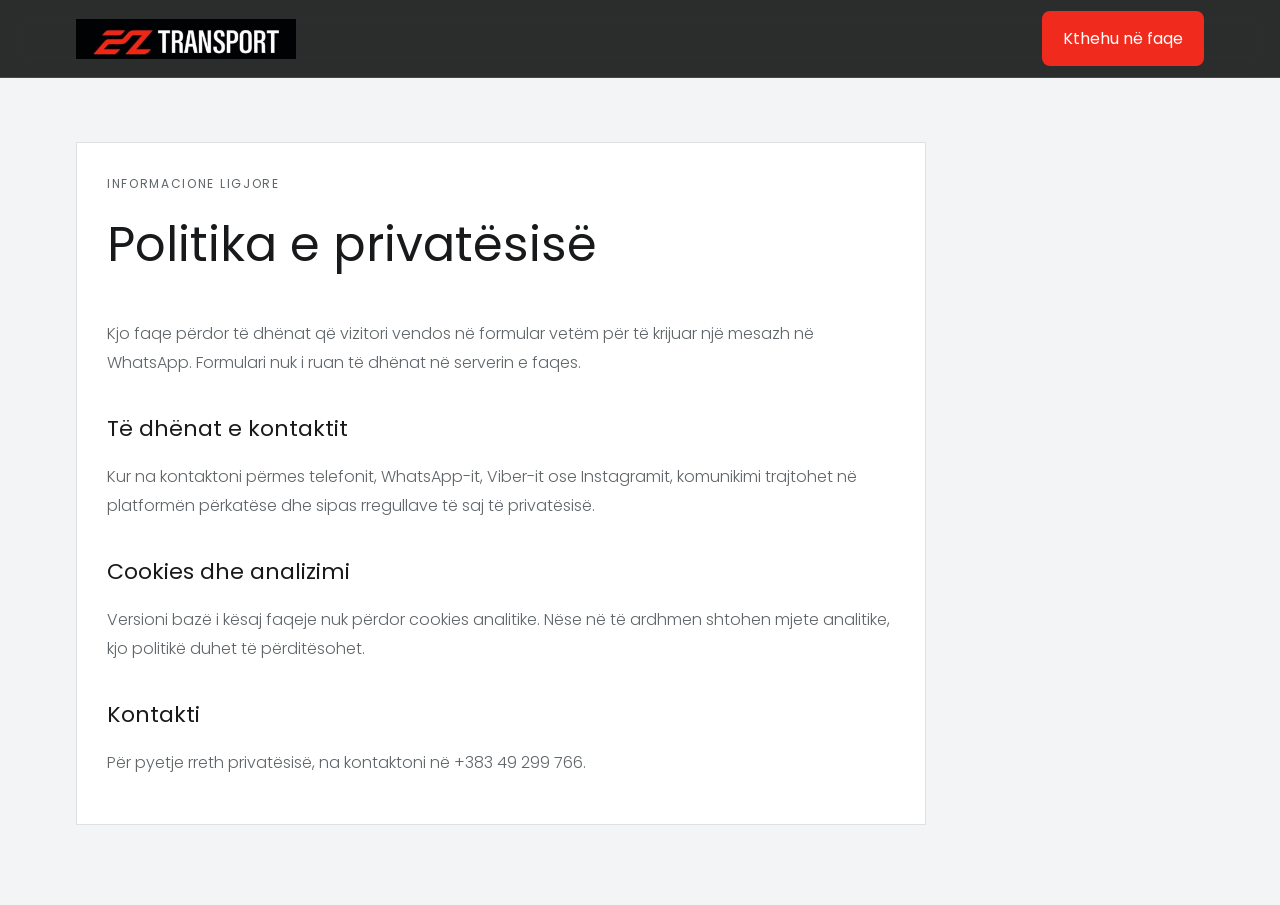
<file: privacy.html>
<!doctype html>
<html lang="sq">
<head>
  <meta charset="utf-8">
  <meta name="viewport" content="width=device-width, initial-scale=1">
  <title>Politika e privatësisë | EZ Autotransport</title>
  <link rel="icon" href="assets/images/favicon.png">
  <link rel="preconnect" href="https://fonts.googleapis.com">
  <link rel="preconnect" href="https://fonts.gstatic.com" crossorigin>
  <link href="https://fonts.googleapis.com/css2?family=Poppins:wght@300;400&display=swap" rel="stylesheet">
  <link rel="stylesheet" href="assets/css/style.css?v=20260714-3">
</head>
<body>
  <header class="site-header"><div class="container header-inner"><a class="brand" href="index.html"><img src="assets/images/ez-autotransport-logo.webp" alt="EZ Autotransport"></a><a class="button button-primary" href="index.html">Kthehu në faqe</a></div></header>
  <main class="legal-page"><div class="container"><article class="legal-card">
    <p class="eyebrow">Informacione ligjore</p>
    <h1>Politika e privatësisë</h1>
    <p>Kjo faqe përdor të dhënat që vizitori vendos në formular vetëm për të krijuar një mesazh në WhatsApp. Formulari nuk i ruan të dhënat në serverin e faqes.</p>
    <h2>Të dhënat e kontaktit</h2>
    <p>Kur na kontaktoni përmes telefonit, WhatsApp-it, Viber-it ose Instagramit, komunikimi trajtohet në platformën përkatëse dhe sipas rregullave të saj të privatësisë.</p>
    <h2>Cookies dhe analizimi</h2>
    <p>Versioni bazë i kësaj faqeje nuk përdor cookies analitike. Nëse në të ardhmen shtohen mjete analitike, kjo politikë duhet të përditësohet.</p>
    <h2>Kontakti</h2>
    <p>Për pyetje rreth privatësisë, na kontaktoni në +383 49 299 766.</p>
  </article></div></main>
</body>
</html>
</file>
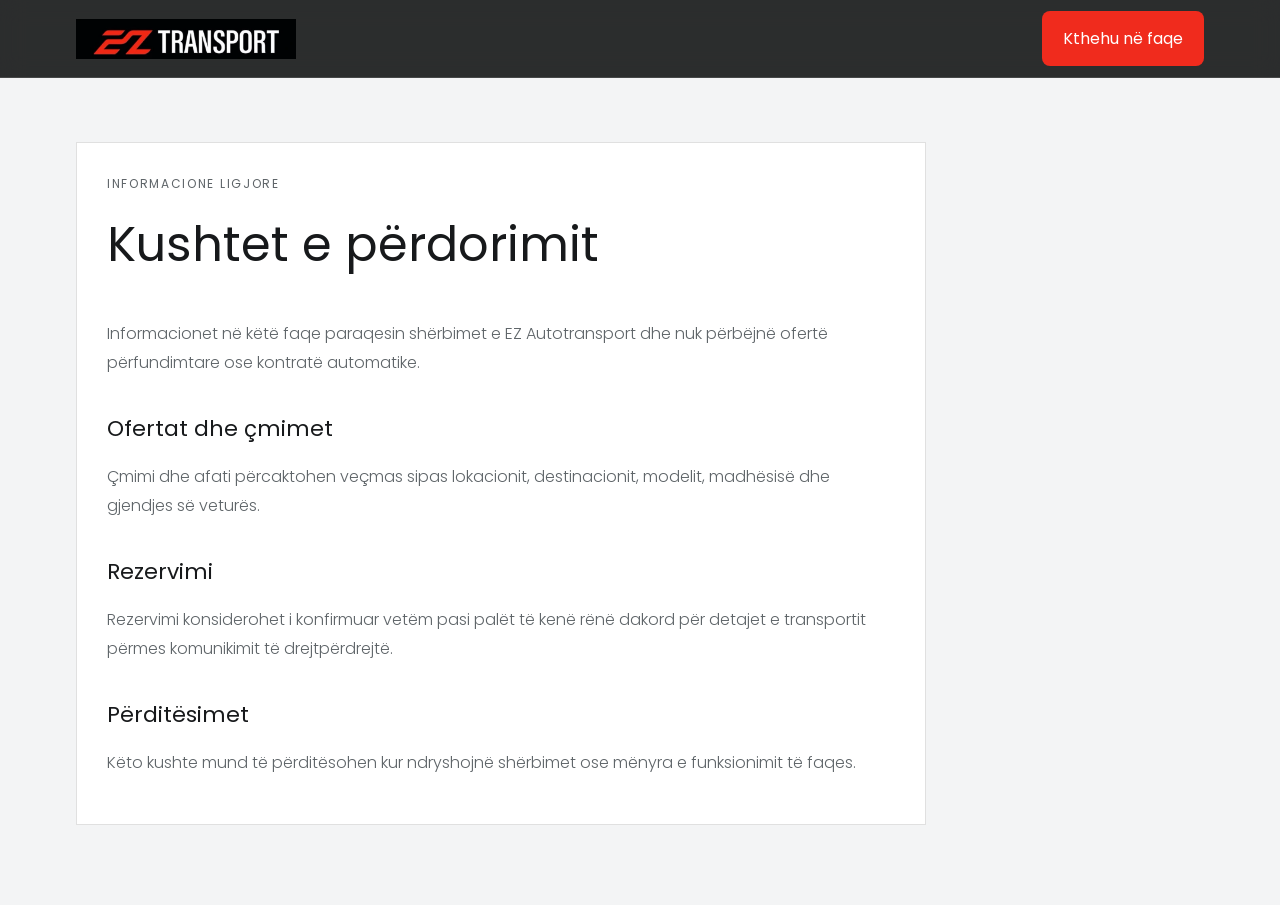
<file: terms.html>
<!doctype html>
<html lang="sq">
<head>
  <meta charset="utf-8">
  <meta name="viewport" content="width=device-width, initial-scale=1">
  <title>Kushtet e përdorimit | EZ Autotransport</title>
  <link rel="icon" href="assets/images/favicon.png">
  <link rel="preconnect" href="https://fonts.googleapis.com">
  <link rel="preconnect" href="https://fonts.gstatic.com" crossorigin>
  <link href="https://fonts.googleapis.com/css2?family=Poppins:wght@300;400&display=swap" rel="stylesheet">
  <link rel="stylesheet" href="assets/css/style.css?v=20260714-3">
</head>
<body>
  <header class="site-header"><div class="container header-inner"><a class="brand" href="index.html"><img src="assets/images/ez-autotransport-logo.webp" alt="EZ Autotransport"></a><a class="button button-primary" href="index.html">Kthehu në faqe</a></div></header>
  <main class="legal-page"><div class="container"><article class="legal-card">
    <p class="eyebrow">Informacione ligjore</p>
    <h1>Kushtet e përdorimit</h1>
    <p>Informacionet në këtë faqe paraqesin shërbimet e EZ Autotransport dhe nuk përbëjnë ofertë përfundimtare ose kontratë automatike.</p>
    <h2>Ofertat dhe çmimet</h2>
    <p>Çmimi dhe afati përcaktohen veçmas sipas lokacionit, destinacionit, modelit, madhësisë dhe gjendjes së veturës.</p>
    <h2>Rezervimi</h2>
    <p>Rezervimi konsiderohet i konfirmuar vetëm pasi palët të kenë rënë dakord për detajet e transportit përmes komunikimit të drejtpërdrejtë.</p>
    <h2>Përditësimet</h2>
    <p>Këto kushte mund të përditësohen kur ndryshojnë shërbimet ose mënyra e funksionimit të faqes.</p>
  </article></div></main>
</body>
</html>
</file>
<file: assets/css/style.css>
:root {
  --red: #f02b1d;
  --black: #050607;
  --dark: #111417;
  --white: #ffffff;
  --gray: #d2d5d7;
  --muted: #f3f4f5;
  --text: #17191b;
  --border-dark: rgba(255, 255, 255, 0.13);
  --border-light: rgba(5, 6, 7, 0.12);
  --container: 1240px;
  --header-height: 72px;
}

* { box-sizing: border-box; }
html { scroll-behavior: smooth; }
body {
  margin: 0;
  overflow-x: hidden;
  font-family: "Poppins", sans-serif;
  font-weight: 300;
  color: var(--text);
  background: var(--white);
  -webkit-font-smoothing: antialiased;
}
body.menu-open { overflow: hidden; }
img { max-width: 100%; display: block; }
a { color: inherit; text-decoration: none; }
button, input, select, textarea { font: inherit; }
button { cursor: pointer; }
svg { width: 24px; height: 24px; fill: none; stroke: currentColor; stroke-width: 1.7; stroke-linecap: round; stroke-linejoin: round; }
h1, h2, h3, p { margin-top: 0; }
h1, h2, h3, strong, .button { font-weight: 400; }
p { line-height: 1.7; }
section[id] { scroll-margin-top: calc(var(--header-height) + 12px); }

.container {
  width: 100%;
  max-width: var(--container);
  margin: 0 auto;
  padding-left: 24px;
  padding-right: 24px;
}

.skip-link {
  position: fixed;
  left: 16px;
  top: -80px;
  z-index: 9999;
  padding: 12px 16px;
  background: var(--red);
  color: var(--white);
}
.skip-link:focus { top: 16px; }

.site-header {
  position: fixed;
  inset: 0 0 auto 0;
  z-index: 1000;
  height: var(--header-height);
  background: rgba(5, 6, 7, 0.84);
  border-bottom: 1px solid var(--border-dark);
  backdrop-filter: blur(12px);
}
.header-inner {
  height: 100%;
  display: flex;
  align-items: center;
  justify-content: space-between;
}
.brand { display: inline-flex; width: 196px; max-width: 58vw; }
.brand img { width: 100%; height: 40px; object-fit: cover; object-position: center; }
.menu-toggle {
  display: grid;
  place-content: center;
  gap: 5px;
  width: 46px;
  height: 46px;
  padding: 0;
  border: 1px solid var(--border-dark);
  border-radius: 8px;
  background: transparent;
  color: var(--white);
}
.menu-toggle span {
  display: block;
  width: 20px;
  height: 1px;
  background: currentColor;
  transition: transform .25s ease, opacity .25s ease;
}
.menu-toggle[aria-expanded="true"] span:nth-child(1) { transform: translateY(6px) rotate(45deg); }
.menu-toggle[aria-expanded="true"] span:nth-child(2) { opacity: 0; }
.menu-toggle[aria-expanded="true"] span:nth-child(3) { transform: translateY(-6px) rotate(-45deg); }
.desktop-nav { display: none; }
.mobile-menu {
  position: fixed;
  top: var(--header-height);
  left: 0;
  right: 0;
  max-height: 0;
  overflow: hidden;
  background: var(--black);
  border-bottom: 1px solid var(--border-dark);
  transition: max-height .32s ease;
}
.mobile-menu.open { max-height: calc(100vh - var(--header-height)); overflow-y: auto; }
.mobile-menu-inner {
  display: grid;
  gap: 0;
  padding-top: 16px;
  padding-bottom: 24px;
}
.mobile-menu a:not(.button) {
  padding: 15px 0;
  border-bottom: 1px solid var(--border-dark);
  color: var(--white);
  font-weight: 400;
}
.mobile-menu .button { margin-top: 14px; }

.hero {
  position: relative;
  min-height: 720px;
  display: flex;
  align-items: flex-end;
  color: var(--white);
  background: var(--black);
}
.hero-image, .hero-overlay {
  position: absolute;
  inset: 0;
  width: 100%;
  height: 100%;
}
.hero-image { object-fit: cover; object-position: 54% center; }
.hero-overlay {
  background:
    radial-gradient(circle at 78% 22%, rgba(240,43,29,.18), transparent 28%),
    linear-gradient(180deg, rgba(5,6,7,.30) 0%, rgba(5,6,7,.40) 28%, rgba(5,6,7,.92) 100%),
    linear-gradient(90deg, rgba(5,6,7,.78) 0%, rgba(5,6,7,.48) 42%, rgba(5,6,7,.2) 100%);
}
.hero-content {
  position: relative;
  z-index: 1;
  padding-top: calc(var(--header-height) + 74px);
  padding-bottom: 54px;
}
.hero-grid {
  display: grid;
  gap: 26px;
}
.hero-copy {
  max-width: 760px;
}
.hero-pills {
  display: flex;
  flex-wrap: wrap;
  gap: 10px;
  margin-top: 18px;
}
.hero-pills span {
  display: inline-flex;
  align-items: center;
  min-height: 38px;
  padding: 8px 14px;
  border: 1px solid rgba(255,255,255,.16);
  border-radius: 999px;
  color: var(--white);
  background: rgba(255,255,255,.06);
  backdrop-filter: blur(10px);
  font-size: 13px;
}
.hero-card {
  position: relative;
  z-index: 1;
  padding: 22px;
  border: 1px solid rgba(255,255,255,.12);
  border-radius: 18px;
  background: linear-gradient(180deg, rgba(10,12,14,.88) 0%, rgba(10,12,14,.72) 100%);
  box-shadow: 0 20px 44px rgba(0,0,0,.18);
  backdrop-filter: blur(10px);
}
.hero-card-label {
  margin-bottom: 8px;
  color: var(--red);
  text-transform: uppercase;
  letter-spacing: .14em;
  font-size: 12px;
}
.hero-card h2 {
  margin: 0 0 18px;
  color: var(--white);
  font-size: 24px;
  line-height: 1.15;
}
.hero-feature-list {
  display: grid;
  gap: 14px;
}
.hero-feature-list li {
  display: grid;
  grid-template-columns: 40px minmax(0, 1fr);
  gap: 14px;
  align-items: start;
}
.hero-feature-list li > span {
  display: grid;
  place-items: center;
  width: 40px;
  height: 40px;
  border-radius: 50%;
  border: 1px solid rgba(240,43,29,.4);
  color: var(--red);
  background: rgba(240,43,29,.08);
  font-size: 12px;
}
.hero-feature-list strong {
  display: block;
  margin-bottom: 4px;
  color: var(--white);
  font-weight: 400;
}
.hero-feature-list p {
  margin: 0;
  color: rgba(255,255,255,.72);
  font-size: 14px;
}
.hero-stats {
  display: grid;
  grid-template-columns: repeat(3, minmax(0, 1fr));
  gap: 12px;
  margin-top: 22px;
  padding-top: 18px;
  border-top: 1px solid rgba(255,255,255,.1);
}
.hero-stats article {
  padding-right: 10px;
}
.hero-stats strong {
  display: block;
  margin-bottom: 5px;
  color: var(--white);
  font-size: 17px;
  font-weight: 400;
}
.hero-stats span {
  display: block;
  color: rgba(255,255,255,.72);
  font-size: 12px;
  line-height: 1.5;
}
.eyebrow {
  margin-bottom: 14px;
  color: var(--red);
  text-transform: uppercase;
  letter-spacing: .14em;
  font-size: 12px;
  font-weight: 400;
}
.hero h1 {
  max-width: 780px;
  margin-bottom: 18px;
  font-size: clamp(34px, 9vw, 58px);
  line-height: 1.08;
  letter-spacing: -.035em;
}
.hero-text {
  max-width: 650px;
  margin-bottom: 28px;
  color: #e6e7e8;
  font-size: 16px;
}
.hero-actions { display: grid; gap: 12px; }

.button {
  min-height: 52px;
  display: inline-flex;
  align-items: center;
  justify-content: center;
  padding: 14px 20px;
  border: 1px solid transparent;
  border-radius: 8px;
  text-align: center;
  transition: transform .2s ease, background .2s ease, border-color .2s ease;
}
.button:hover { transform: translateY(-2px); }
.button:focus-visible, a:focus-visible, button:focus-visible, input:focus-visible, select:focus-visible, textarea:focus-visible {
  outline: 2px solid var(--red);
  outline-offset: 3px;
}
.button-primary { background: var(--red); color: var(--white); }
.button-primary:hover { background: #d92418; }
.button-secondary { color: var(--white); background: rgba(5,6,7,.35); border-color: rgba(255,255,255,.45); }
.button-secondary:hover { border-color: var(--white); background: rgba(5,6,7,.72); }
.dark-button { color: var(--black); border-color: rgba(5,6,7,.35); background: transparent; }

.trust-strip { background: linear-gradient(180deg, #07090b 0%, #090c10 100%); color: var(--white); border-top: 1px solid var(--border-dark); }
.trust-grid {
  display: grid;
  grid-template-columns: 1fr 1fr;
  gap: 1px;
  padding-top: 18px;
  padding-bottom: 18px;
}
.trust-item {
  display: flex;
  align-items: center;
  gap: 10px;
  min-height: 72px;
  padding: 10px 8px;
  border: 1px solid var(--border-dark);
  font-size: 13px;
  font-weight: 400;
}
.icon-box {
  flex: 0 0 auto;
  display: grid;
  place-items: center;
  width: 38px;
  height: 38px;
  color: var(--red);
}
.icon-box svg { width: 26px; height: 26px; }

.section { padding: 78px 0; }
.section-dark { color: var(--white); background: var(--dark); }
.section-muted { background: var(--muted); }
.section-heading { max-width: 700px; margin-bottom: 36px; }
.section-heading h2, .split-content h2, .contact-section h2, .audience-card h2 {
  margin-bottom: 14px;
  font-size: clamp(28px, 7.2vw, 46px);
  line-height: 1.15;
  letter-spacing: -.03em;
}
.section-heading p:last-child { color: #666c70; }
.section-dark .section-heading p:last-child { color: var(--gray); }

.quote-form {
  padding: 22px;
  border: 1px solid var(--border-dark);
  background: rgba(255,255,255,.025);
}
.form-grid { display: grid; gap: 18px; }
.quote-form label { display: grid; gap: 8px; }
.quote-form label span { color: var(--gray); font-size: 13px; }
.quote-form input, .quote-form select, .quote-form textarea {
  width: 100%;
  min-height: 52px;
  padding: 13px 14px;
  border: 1px solid var(--border-dark);
  border-radius: 8px;
  color: var(--white);
  background: #0b0d0f;
  font-size: 16px;
  font-weight: 300;
}
.quote-form textarea { resize: vertical; min-height: 120px; }
.quote-form select option { background: #0b0d0f; }
.quote-form [aria-invalid="true"] { border-color: var(--red); }
.form-status { min-height: 25px; margin: 16px 0 0; color: #ff8d84; }
.form-submit { width: 100%; margin-top: 10px; }

.services-section {
  padding-top: 66px;
  padding-bottom: 66px;
  background:
    radial-gradient(circle at 100% 0%, rgba(240,43,29,.06), transparent 32%),
    #f4f5f6;
}
.services-section .section-heading { margin-bottom: 26px; }
.services-grid {
  display: grid;
  grid-template-columns: repeat(2, minmax(0, 1fr));
  gap: 10px;
}
.service-card {
  position: relative;
  min-height: 158px;
  padding: 17px;
  overflow: hidden;
  border: 0;
  border-radius: 12px;
  background: var(--white);
  box-shadow: 0 10px 28px rgba(5, 6, 7, .045);
  transition: transform .22s ease, box-shadow .22s ease;
}
.service-card::after {
  content: "";
  position: absolute;
  left: 0;
  right: 0;
  bottom: 0;
  height: 2px;
  background: var(--red);
  transform: scaleX(.26);
  transform-origin: left;
  transition: transform .24s ease;
}
.service-card:hover {
  transform: translateY(-3px);
  box-shadow: 0 16px 34px rgba(5, 6, 7, .075);
}
.service-card:hover::after { transform: scaleX(1); }
.service-card-top {
  display: flex;
  align-items: center;
  justify-content: space-between;
  margin-bottom: 24px;
}
.service-number {
  color: var(--red);
  font-size: 12px;
  font-weight: 400;
  letter-spacing: .08em;
}
.service-arrow {
  display: grid;
  place-items: center;
  width: 30px;
  height: 30px;
  border-radius: 50%;
  color: #8b9094;
  background: #f1f2f3;
  font-size: 14px;
}
.service-card h3 {
  margin-bottom: 8px;
  font-size: 17px;
  line-height: 1.25;
}
.service-card p {
  display: -webkit-box;
  margin-bottom: 0;
  overflow: hidden;
  color: #6b7074;
  font-size: 12.5px;
  line-height: 1.55;
  -webkit-box-orient: vertical;
  -webkit-line-clamp: 3;
}

.destinations-section { padding-top: 72px; padding-bottom: 72px; }
.destinations-heading { margin-bottom: 28px; }
.destination-list {
  display: grid;
  gap: 22px;
}
.destination-item {
  display: grid;
  gap: 7px;
  padding: 0;
  background: transparent;
}
.destination-item > div {
  display: flex;
  align-items: baseline;
  gap: 12px;
}
.destination-number {
  color: var(--red);
  font-size: 11px;
  font-weight: 400;
  letter-spacing: .08em;
}
.destination-item h3 {
  margin: 0;
  font-size: 22px;
  line-height: 1.2;
}
.destination-item p {
  margin: 0;
  color: #72777b;
  font-size: 14px;
  line-height: 1.55;
}
.destination-item a {
  width: max-content;
  color: var(--red);
  font-size: 14px;
  font-weight: 400;
}
.destination-item a span { display: inline-block; margin-left: 4px; transition: transform .2s ease; }
.destination-item a:hover span { transform: translateX(4px); }
.section-note { margin: 30px 0 0; color: #686d71; font-size: 14px; }

.process-container {
  padding-left: 32px;
  padding-right: 32px;
}
.timeline { display: grid; gap: 0; }
.step {
  position: relative;
  padding: 0 0 38px 68px;
}
.step::before {
  content: "";
  position: absolute;
  left: 18px;
  top: 38px;
  bottom: 0;
  width: 1px;
  background: var(--border-dark);
}
.step:last-child { padding-bottom: 0; }
.step:last-child::before { display: none; }
.step > span {
  position: absolute;
  left: 0;
  top: 0;
  display: grid;
  place-items: center;
  width: 38px;
  height: 38px;
  border: 1px solid var(--red);
  border-radius: 50%;
  color: var(--red);
  background: var(--dark);
  font-size: 12px;
  font-weight: 400;
}
.step h3 { margin-bottom: 8px; font-size: 20px; }
.step p { margin: 0; color: var(--gray); font-size: 14px; }

.split-layout { display: grid; gap: 32px; }
.split-image {
  overflow: hidden;
  min-height: 360px;
  border-radius: 12px;
  background: var(--dark);
}
.split-image img { width: 100%; height: 100%; object-fit: cover; object-position: center; }
.check-list { display: grid; gap: 12px; margin: 26px 0; padding: 0; list-style: none; }
.check-list li { position: relative; padding-left: 28px; color: #555b5f; }
.check-list li::before {
  content: "";
  position: absolute;
  left: 0; top: 8px;
  width: 10px; height: 5px;
  border-left: 2px solid var(--red);
  border-bottom: 2px solid var(--red);
  transform: rotate(-45deg);
}
.red-callout { padding: 18px; color: var(--white); background: var(--red); border-radius: 8px; font-weight: 400; }

.audience-grid { display: grid; gap: 18px; }
.audience-card {
  display: flex;
  flex-direction: column;
  align-items: flex-start;
  min-height: 330px;
  padding: 26px;
  border: 1px solid var(--border-light);
  border-radius: 12px;
  background: var(--white);
}
.audience-card p:not(.eyebrow) { color: #676d71; }
.audience-card .button { width: 100%; margin-top: auto; }

.heading-row { display: flex; align-items: flex-end; justify-content: space-between; gap: 20px; }
.slider-controls { display: none; gap: 8px; }
.slider-button {
  width: 46px;
  height: 46px;
  border: 1px solid var(--border-dark);
  border-radius: 8px;
  color: var(--white);
  background: transparent;
}
.light-control { color: var(--black); border-color: var(--border-light); }

.gallery-track, .reviews-track {
  display: flex;
  gap: 16px;
  overflow-x: auto;
  scrollbar-width: none;
  padding-bottom: 10px;
}
.gallery-track { scroll-snap-type: x mandatory; }
.reviews-track {
  scroll-snap-type: none;
  overscroll-behavior-inline: contain;
  cursor: grab;
}
.reviews-track:active { cursor: grabbing; }
.gallery-track::-webkit-scrollbar, .reviews-track::-webkit-scrollbar { display: none; }
.gallery-item {
  flex: 0 0 84%;
  aspect-ratio: 4 / 5;
  overflow: hidden;
  padding: 0;
  border: 1px solid var(--border-dark);
  border-radius: 12px;
  background: #0b0d0f;
  scroll-snap-align: start;
}
.gallery-item img { width: 100%; height: 100%; object-fit: cover; transition: transform .35s ease; }
.gallery-item:hover img { transform: scale(1.025); }

.review-card {
  flex: 0 0 88%;
  min-height: 300px;
  padding: 24px;
  border: 1px solid var(--border-light);
  border-radius: 12px;
  scroll-snap-align: start;
  background: var(--white);
}
.review-top { display: flex; align-items: center; gap: 14px; }
.review-top h3 { margin: 0 0 2px; font-size: 17px; }
.review-top p { margin: 0; color: #70767a; font-size: 13px; }
.initials {
  flex: 0 0 auto;
  display: grid;
  place-items: center;
  width: 50px;
  height: 50px;
  border-radius: 50%;
  color: var(--white);
  background: var(--red);
  line-height: 1;
  font-weight: 400;
}
.stars { margin: 24px 0 14px; color: var(--red); letter-spacing: .12em; font-size: 14px; }
.sample-label { display: inline-block; margin-top: 12px; color: #7d8285; font-size: 11px; text-transform: uppercase; letter-spacing: .1em; }

.faq-layout { display: grid; gap: 12px; }
.accordion { border-top: 1px solid var(--border-light); }
.faq-item { border-bottom: 1px solid var(--border-light); }
.faq-item button {
  width: 100%;
  min-height: 72px;
  display: flex;
  align-items: center;
  justify-content: space-between;
  gap: 20px;
  padding: 18px 0;
  border: 0;
  color: var(--text);
  background: transparent;
  text-align: left;
  font-weight: 400;
}
.faq-icon { flex: 0 0 auto; color: var(--red); font-size: 24px; transition: transform .25s ease; }
.faq-item button[aria-expanded="true"] .faq-icon { transform: rotate(45deg); }
.faq-answer {
  display: grid;
  grid-template-rows: 0fr;
  transition: grid-template-rows .3s ease;
}
.faq-answer > p { overflow: hidden; margin: 0; color: #676d71; font-size: 14px; }
.faq-item.open .faq-answer { grid-template-rows: 1fr; }
.faq-item.open .faq-answer > p { padding-bottom: 22px; }

.contact-section { color: var(--white); background: var(--black); }
.contact-grid { display: grid; gap: 36px; }
.contact-section p { color: var(--gray); }
.contact-details { display: grid; margin-top: 28px; }
.contact-details a, .contact-details div {
  display: grid;
  gap: 4px;
  padding: 18px 0;
  border-bottom: 1px solid var(--border-dark);
}
.contact-details span { color: #8f969b; font-size: 12px; text-transform: uppercase; letter-spacing: .08em; }
.contact-actions { display: grid; gap: 12px; align-content: start; }

.site-footer { padding: 60px 0 24px; color: var(--gray); background: #080a0b; }
.footer-grid { display: grid; gap: 34px; }
.footer-brand img { width: 220px; max-width: 100%; height: 44px; object-fit: cover; }
.footer-brand p { max-width: 380px; margin: 18px 0 0; }
.footer-grid h3 { margin-bottom: 15px; color: var(--white); font-size: 15px; }
.footer-grid > div:not(.footer-brand) { display: grid; justify-items: start; gap: 10px; font-size: 14px; }
.footer-grid a:hover { color: var(--white); }
.footer-bottom {
  display: grid;
  gap: 5px;
  margin-top: 40px;
  padding-top: 22px;
  border-top: 1px solid var(--border-dark);
  font-size: 12px;
}
.footer-bottom p { margin: 0; }

.floating-whatsapp {
  position: fixed;
  right: max(20px, env(safe-area-inset-right));
  bottom: max(20px, env(safe-area-inset-bottom));
  z-index: 900;
  display: grid;
  place-items: center;
  width: 58px;
  height: 58px;
  border-radius: 50%;
  color: var(--white);
  background: var(--red);
  box-shadow: 0 8px 24px rgba(0,0,0,.28);
}
.floating-whatsapp svg { width: 30px; height: 30px; fill: currentColor; stroke: none; }

.lightbox {
  position: fixed;
  inset: 0;
  z-index: 2000;
  display: none;
  align-items: center;
  justify-content: center;
  padding: 24px;
  background: rgba(0,0,0,.92);
}
.lightbox.open { display: flex; }
.lightbox img { max-width: min(900px, 100%); max-height: 88vh; object-fit: contain; }
.lightbox-close {
  position: absolute;
  top: 18px;
  right: 20px;
  width: 48px;
  height: 48px;
  border: 1px solid var(--border-dark);
  border-radius: 8px;
  color: var(--white);
  background: rgba(255,255,255,.08);
  font-size: 30px;
}

.legal-page { min-height: 100vh; padding: calc(var(--header-height) + 64px) 0 80px; background: var(--muted); }
.legal-card { max-width: 850px; padding: 30px; border: 1px solid var(--border-light); background: var(--white); }
.legal-card h1 { font-size: clamp(30px, 7vw, 48px); }
.legal-card h2 { margin-top: 34px; font-size: 22px; }
.legal-card p, .legal-card li { color: #5f6569; line-height: 1.8; }

@media (max-width: 374px) {
  .container { padding-left: 20px; padding-right: 20px; }
  .process-container { padding-left: 28px; padding-right: 28px; }
  .hero { min-height: 700px; }
  .trust-grid { grid-template-columns: 1fr; }
  .trust-item { min-height: 60px; }
  .brand { width: 170px; }
}

@media (min-width: 640px) {
  .hero-actions { grid-template-columns: max-content max-content; }
  .services-grid { grid-template-columns: repeat(2, 1fr); }
  .destination-list { grid-template-columns: repeat(2, minmax(0, 1fr)); column-gap: 38px; row-gap: 28px; }
  .audience-grid { grid-template-columns: repeat(2, 1fr); }
  .audience-card .button { width: auto; }
  .review-card { flex-basis: 58%; }
  .gallery-item { flex-basis: 56%; }
  .contact-actions { grid-template-columns: repeat(2, 1fr); }
  .footer-grid { grid-template-columns: 1.8fr 1fr 1fr; }
}

@media (min-width: 768px) {
  .container { padding-left: 40px; padding-right: 40px; }
  .section { padding: 100px 0; }
  .form-grid { grid-template-columns: repeat(2, 1fr); }
  .form-wide { grid-column: 1 / -1; }
  .form-submit { width: auto; min-width: 300px; }
  .process-container { padding-left: 40px; padding-right: 40px; }
  .timeline { grid-template-columns: repeat(4, 1fr); gap: 22px; }
  .step { padding: 58px 0 0; border-top: 1px solid var(--border-dark); }
  .step::before { display: none; }
  .step > span { left: 0; top: -19px; }
  .split-layout { grid-template-columns: minmax(0, 1.1fr) minmax(0, .9fr); align-items: center; gap: 56px; }
  .split-image { min-height: 640px; }
  .slider-controls { display: flex; }
  .gallery-item { flex-basis: 42%; }
  .review-card { flex-basis: 44%; }
  .faq-layout { grid-template-columns: .75fr 1.25fr; gap: 70px; }
  .contact-grid { grid-template-columns: 1.15fr .85fr; align-items: start; }
  .footer-grid { grid-template-columns: 2fr 1fr 1fr 1fr; }
}

@media (min-width: 1024px) {
  :root { --header-height: 78px; }
  .menu-toggle, .mobile-menu { display: none; }
  .desktop-nav { display: flex; align-items: center; gap: 24px; color: var(--white); font-size: 13px; }
  .desktop-nav a { transition: color .2s ease; }
  .desktop-nav a:hover { color: var(--red); }
  .desktop-nav .nav-cta { min-height: 44px; display: inline-flex; align-items: center; padding: 10px 16px; border-radius: 8px; background: var(--red); color: var(--white); }
  .brand { width: 220px; }
  .hero { min-height: 800px; align-items: center; }
  .hero-content { padding-top: calc(var(--header-height) + 80px); padding-bottom: 70px; }
  .hero-overlay { background: linear-gradient(90deg, rgba(5,6,7,.94) 0%, rgba(5,6,7,.68) 48%, rgba(5,6,7,.22) 100%); }
  .hero-content { max-width: 1240px; }
  .trust-grid { grid-template-columns: repeat(4, 1fr); }
  .trust-item { padding: 12px 18px; }
  .services-grid { grid-template-columns: repeat(3, 1fr); }
  .destination-list { grid-template-columns: repeat(5, minmax(0, 1fr)); column-gap: 26px; }
  .gallery-item { flex-basis: 31.5%; }
  .review-card { flex-basis: 31.5%; }
}

@media (min-width: 1200px) {
  .container { padding-left: 56px; padding-right: 56px; }
}

@media (prefers-reduced-motion: reduce) {
  html { scroll-behavior: auto; }
}


.gallery-track, .reviews-track {
  display: flex;
  gap: 16px;
  overflow-x: auto;
  scrollbar-width: none;
  padding-bottom: 10px;
  mask-image: linear-gradient(90deg, transparent 0, black 4%, black 96%, transparent 100%);
}
.gallery-track { scroll-snap-type: none; overscroll-behavior-inline: contain; cursor: grab; }
.gallery-track:active { cursor: grabbing; }
.gallery-item {
  flex: 0 0 84%;
  aspect-ratio: 4 / 5;
  overflow: hidden;
  padding: 0;
  border: 0;
  border-radius: 16px;
  background: #0b0d0f;
  scroll-snap-align: start;
  box-shadow: 0 18px 36px rgba(0,0,0,.12);
}
@media (min-width: 768px) {
  .hero-grid { grid-template-columns: minmax(0, 1.05fr) minmax(360px, .95fr); align-items: end; gap: 28px; }
  .hero-card { justify-self: end; max-width: 460px; }
}
@media (min-width: 1024px) {
  .hero-content { padding-top: calc(var(--header-height) + 92px); padding-bottom: 76px; }
  .hero-overlay { background: radial-gradient(circle at 78% 22%, rgba(240,43,29,.2), transparent 26%), linear-gradient(180deg, rgba(5,6,7,.25) 0%, rgba(5,6,7,.42) 24%, rgba(5,6,7,.92) 100%), linear-gradient(90deg, rgba(5,6,7,.92) 0%, rgba(5,6,7,.68) 44%, rgba(5,6,7,.22) 100%); }
  .hero-card { padding: 28px; }
  .hero-card h2 { font-size: 28px; }
}


@media (max-width: 339px) {
  .services-grid { grid-template-columns: 1fr; }
  .service-card { min-height: 132px; }
}

@media (min-width: 640px) {
  .services-grid { grid-template-columns: repeat(3, minmax(0, 1fr)); gap: 14px; }
  .service-card { min-height: 170px; padding: 20px; }
}

@media (min-width: 1024px) {
  .services-section { padding-top: 88px; padding-bottom: 88px; }
  .services-grid { gap: 16px; }
  .service-card { min-height: 188px; padding: 24px; }
  .service-card h3 { font-size: 19px; }
  .service-card p { font-size: 13px; }
}


/* Reliable automatic infinite marquees */
.marquee-viewport {
  width: 100%;
  overflow: hidden;
  position: relative;
}
.marquee-viewport::before,
.marquee-viewport::after {
  content: "";
  position: absolute;
  top: 0;
  bottom: 0;
  z-index: 3;
  width: 30px;
  pointer-events: none;
}
.gallery-marquee::before,
.gallery-marquee::after { background: linear-gradient(90deg, var(--dark), transparent); }
.gallery-marquee::after { right: 0; transform: rotate(180deg); }
.gallery-marquee::before { left: 0; }
.reviews-marquee::before,
.reviews-marquee::after { background: linear-gradient(90deg, var(--white), transparent); }
.reviews-marquee::after { right: 0; transform: rotate(180deg); }
.reviews-marquee::before { left: 0; }

.gallery-track,
.reviews-track,
.marquee-track {
  display: flex;
  width: max-content;
  max-width: none;
  gap: 0;
  overflow: visible;
  padding: 0;
  scroll-snap-type: none;
  scrollbar-width: none;
  will-change: transform;
  cursor: default;
  mask-image: none;
}
.marquee-group {
  display: flex;
  flex: none;
  gap: 16px;
  padding-right: 16px;
}
.gallery-track {
  animation: galleryMoveLeft 82s linear infinite;
}
.reviews-track {
  animation: reviewsMoveRight 24s linear infinite;
}
.marquee-viewport:hover .marquee-track,
.marquee-viewport:focus-within .marquee-track {
  animation-play-state: paused;
}

@keyframes galleryMoveLeft {
  from { transform: translate3d(0, 0, 0); }
  to { transform: translate3d(-50%, 0, 0); }
}
@keyframes reviewsMoveRight {
  from { transform: translate3d(-50%, 0, 0); }
  to { transform: translate3d(0, 0, 0); }
}

.marquee-group .gallery-item {
  flex: none;
  width: min(78vw, 340px);
  aspect-ratio: 4 / 5;
}
.marquee-group .review-card {
  flex: none;
  width: min(84vw, 380px);
}
@media (min-width: 768px) {
  .marquee-viewport::before,
  .marquee-viewport::after { width: 55px; }
  .marquee-group .gallery-item { width: 340px; }
  .marquee-group .review-card { width: 380px; }
}
</file>
